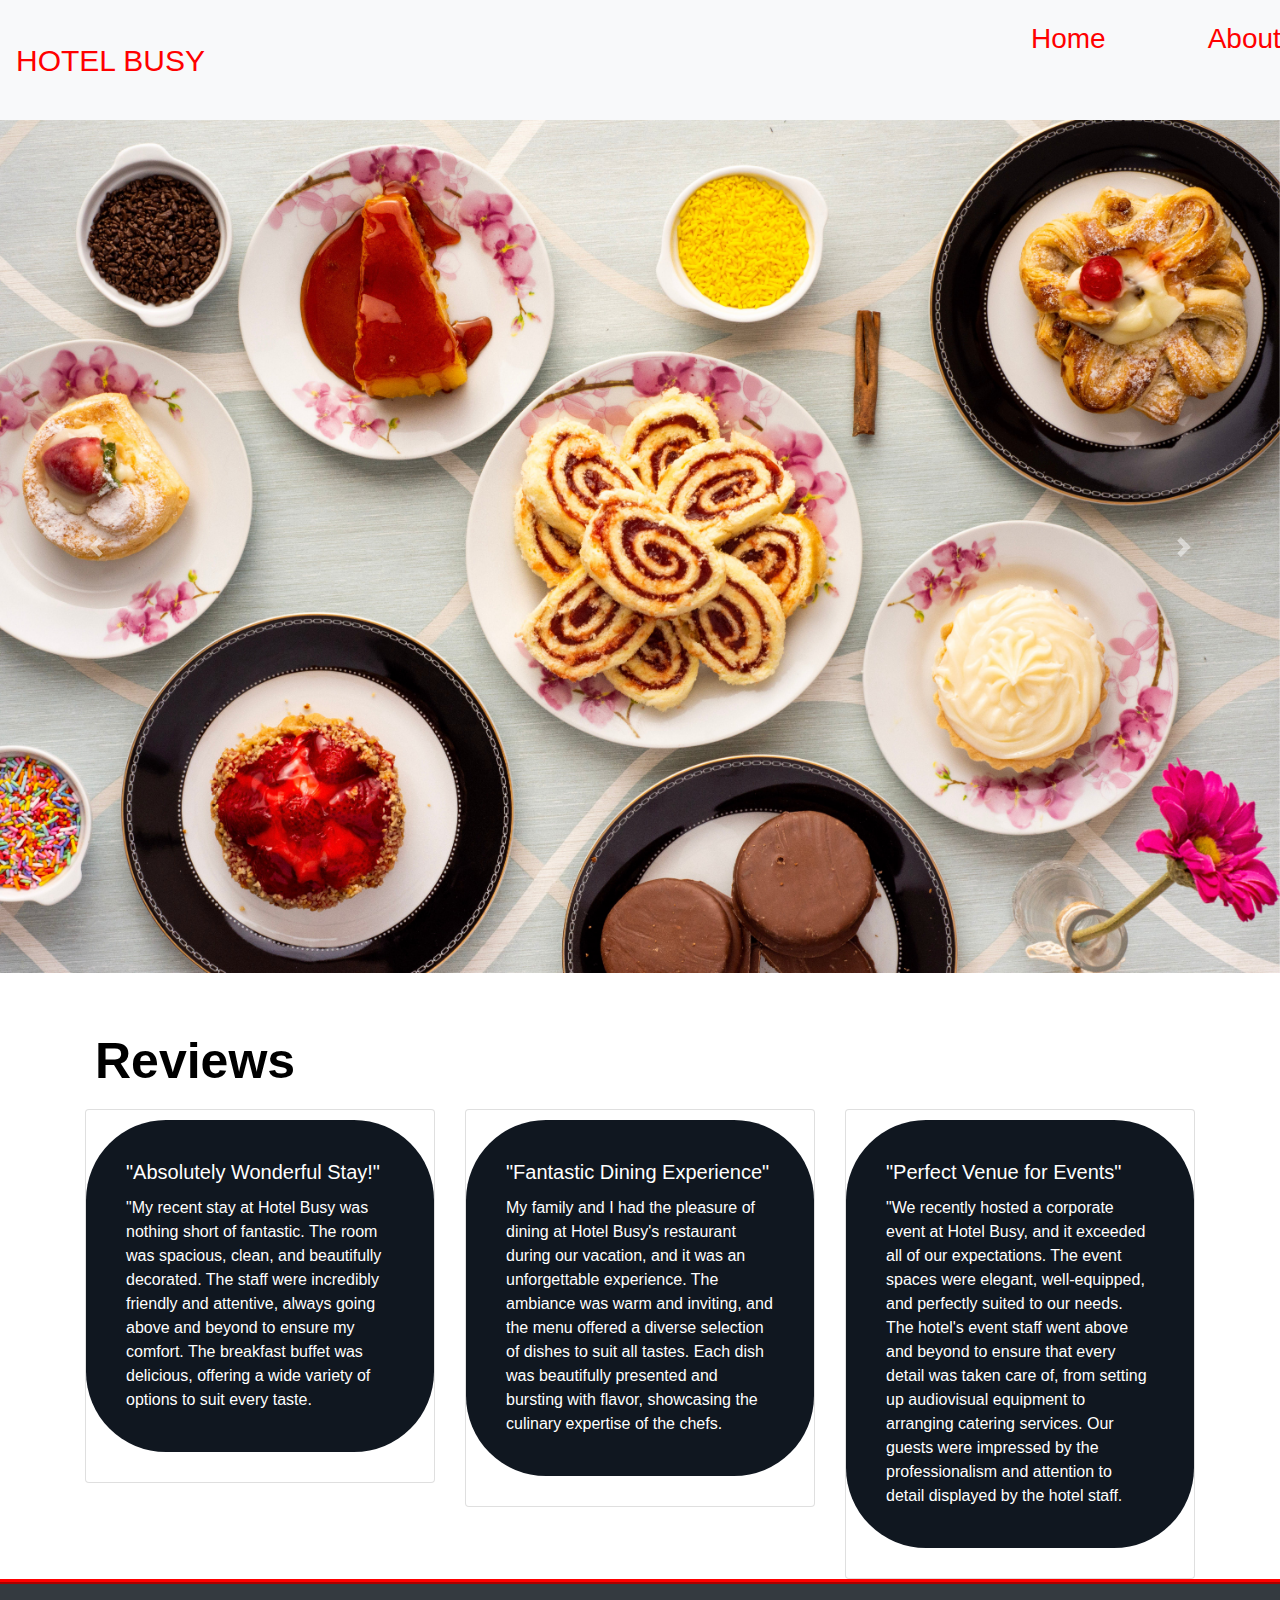
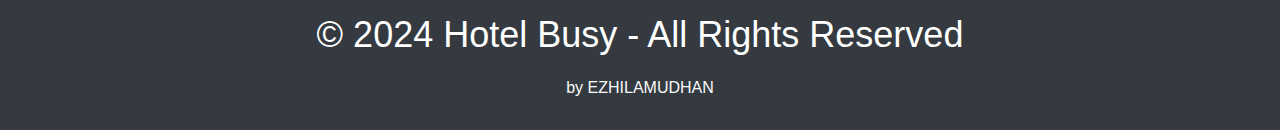
<file: index.html>
<!DOCTYPE html>
<html lang="en">
<head>
  <meta charset="UTF-8">
  <meta name="viewport" content="width=device-width, initial-scale=1.0">
  <title>HOTEL BUSY</title>
  <link href="https://stackpath.bootstrapcdn.com/bootstrap/4.5.2/css/bootstrap.min.css" rel="stylesheet">
  <link rel="stylesheet" href="style1.css">
</head>
<body>

<!-- Navigation -->
<nav class="navbar navbar-expand-lg navbar-light bg-light">
  <a id="hb" class="navbar-brand" href="">HOTEL BUSY</a>
  <button class="navbar-toggler" type="button" data-toggle="collapse" data-target="#navbarSupportedContent" aria-controls="navbarSupportedContent" aria-expanded="false" aria-label="Toggle navigation">
    <span class="navbar-toggler-icon"></span>
  </button>

  <div class="collapse navbar-collapse" id="navbarSupportedContent">
    <ul class="navbar-nav mr-auto">
      <li  class="nav-item active">
        <a id="home" class="nav-link" href="index.html">Home</a>
      </li>
      <li class="nav-item">
        <a id="about" class="nav-link" href="about.html">About</a>
      </li>
      <li class="nav-item">
        <a id="contact" class="nav-link" href="contact.html">Contact Us</a>
      </li>
    </ul>
  </div>
</nav>

<!-- Carousel -->
<div id="carouselExampleControls" class="carousel slide" data-ride="carousel">
  <div class="carousel-inner">
    <div class="carousel-item active">
      <img src="image1.jpg" class="d-block w-100" alt="Image 1">
    </div>
    <div class="carousel-item">
      <img src="image2.jpg" class="d-block w-100" alt="Image 2">
    </div>
    <div class="carousel-item">
      <img src="image3.jpg" class="d-block w-100" alt="Image 3">
    </div>
    <div class="carousel-item">
      <img src="image4.jpg" class="d-block w-100" alt="Image 4">
    </div>
    <div class="carousel-item">
      <img src="image5.jpg" class="d-block w-100" alt="Image 5">
    </div>
  </div>
  <a class="carousel-control-prev" href="#carouselExampleControls" role="button" data-slide="prev">
    <span class="carousel-control-prev-icon" aria-hidden="true"></span>
    <span class="sr-only">Previous</span>
  </a>
  <a class="carousel-control-next" href="#carouselExampleControls" role="button" data-slide="next">
    <span class="carousel-control-next-icon" aria-hidden="true"></span>
    <span class="sr-only">Next</span>
  </a>
</div>

<!-- Bootstrap Card Review Section -->
<div class="container mt-5">
  <h2 class="reviews">Reviews</h2>
  <div class="row">
    <div class="col-md-4">
      <div class="card">
        <div class="card-body">
          <h5 class="card-title">"Absolutely Wonderful Stay!"</h5>
          <p class="card-text">"My recent stay at Hotel Busy was nothing short of fantastic. The room was spacious, clean, and beautifully decorated. The staff were incredibly friendly and attentive, always going above and beyond to ensure my comfort. The breakfast buffet was delicious, offering a wide variety of options to suit every taste.</p>
        </div>
      </div>
    </div>
    <div class="col-md-4">
      <div class="card">
        <div class="card-body">
          <h5 class="card-title">"Fantastic Dining Experience"</h5>
          <p class="card-text">My family and I had the pleasure of dining at Hotel Busy's restaurant during our vacation, and it was an unforgettable experience. The ambiance was warm and inviting, and the menu offered a diverse selection of dishes to suit all tastes. Each dish was beautifully presented and bursting with flavor, showcasing the culinary expertise of the chefs.</p>
        </div>
      </div>
    </div>
    <div class="col-md-4">
      <div class="card">
        <div class="card-body">
          <h5 class="card-title">"Perfect Venue for Events"</h5>
          <p class="card-text">"We recently hosted a corporate event at Hotel Busy, and it exceeded all of our expectations. The event spaces were elegant, well-equipped, and perfectly suited to our needs. The hotel's event staff went above and beyond to ensure that every detail was taken care of, from setting up audiovisual equipment to arranging catering services. Our guests were impressed by the professionalism and attention to detail displayed by the hotel staff.</p>
        </div>
      </div>
    </div>
  </div>
</div>
<footer id="foot" class="footer-section text-center bg-dark text-light py-4">
    <div class="container">
      <p class="footer">&copy; 2024 Hotel Busy - All Rights Reserved</p>
      <h6>by EZHILAMUDHAN</h6>
    </div>
  </footer>

<script src="https://code.jquery.com/jquery-3.5.1.slim.min.js"></script>
<script src="https://cdn.jsdelivr.net/npm/@popperjs/core@2.5.4/dist/umd/popper.min.js"></script>
<script src="https://stackpath.bootstrapcdn.com/bootstrap/4.5.2/js/bootstrap.min.js"></script>
</body>
</html>
</file>
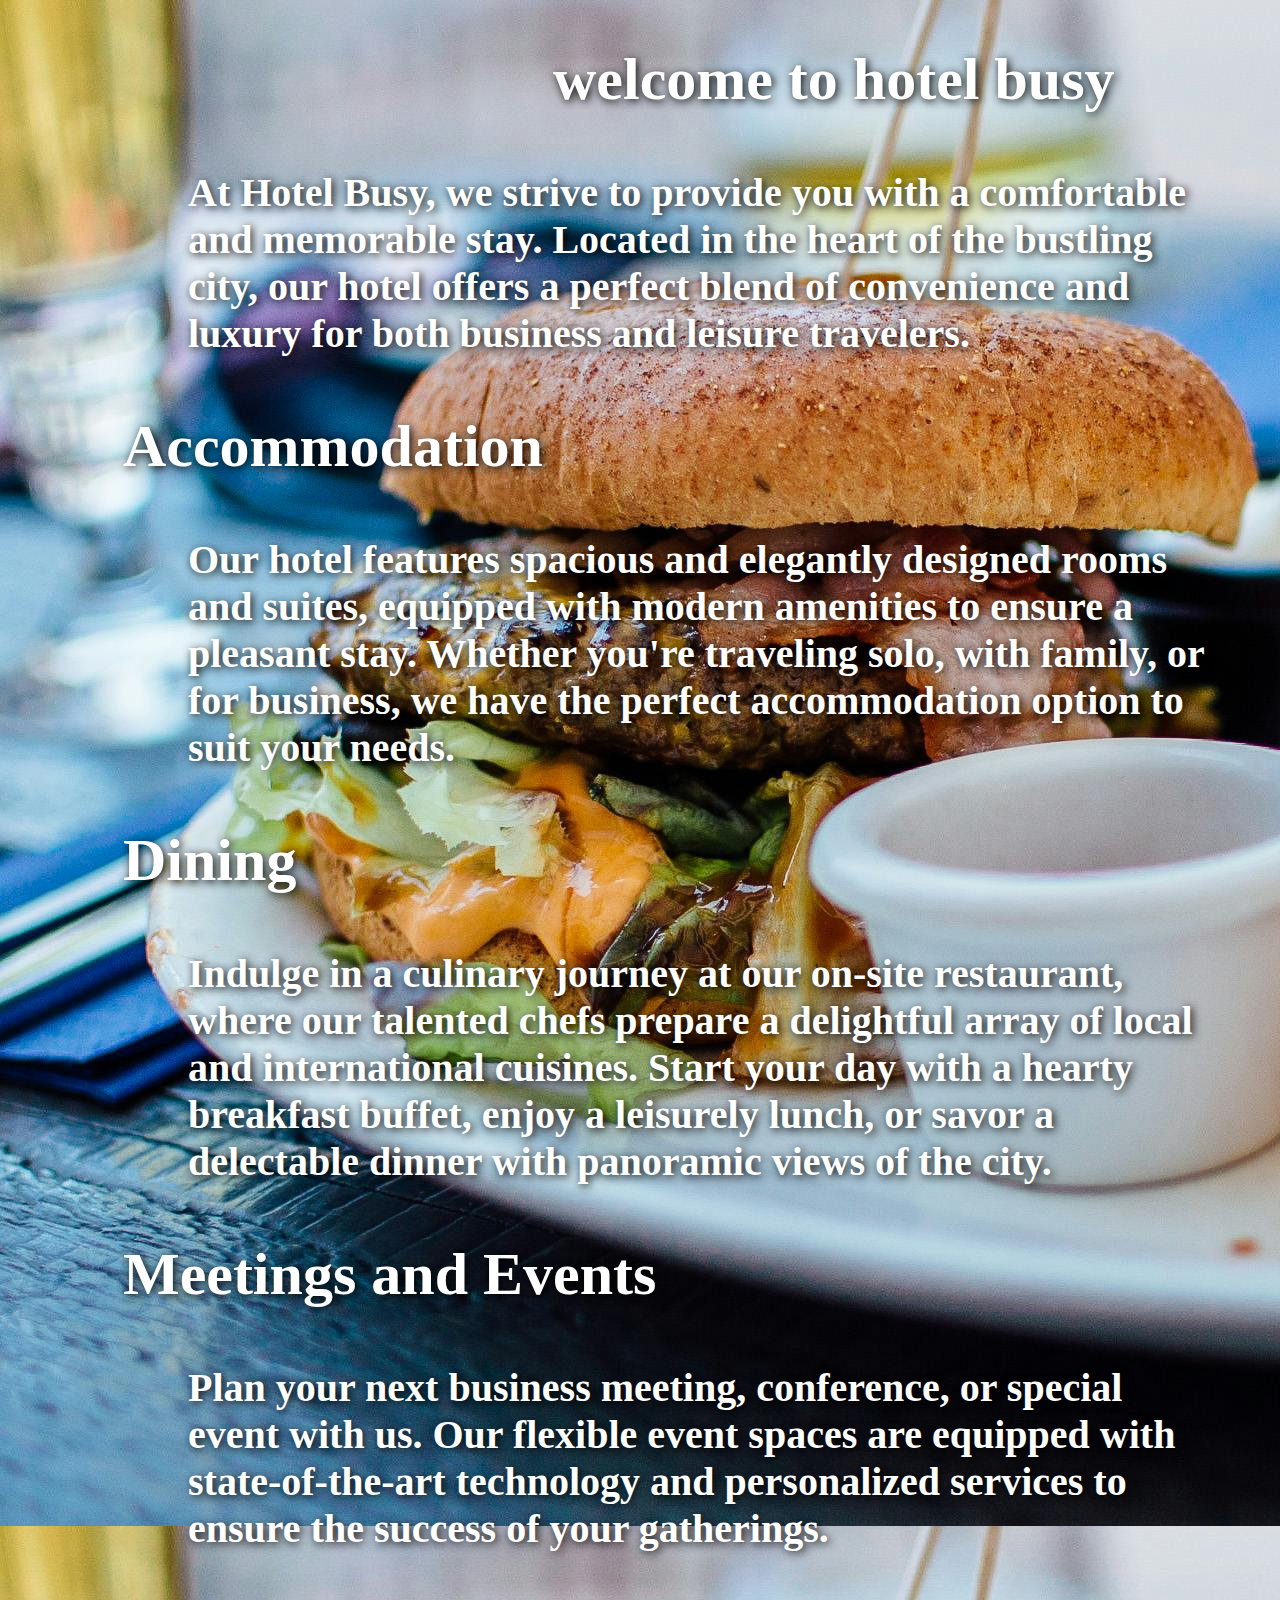
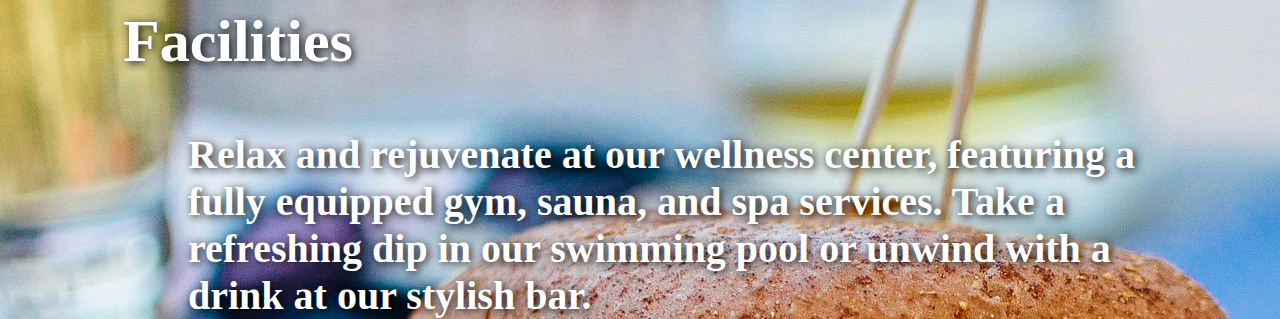
<file: about.html>
<html lang="en">
<head>
    <meta charset="UTF-8">
    <meta name="viewport" content="width=device-width, initial-scale=1.0">
    <title>About</title>
    <link rel="stylesheet" href="style2.css">
       <style>
        /* Responsive CSS */
        @media screen and (max-width: 768px) {
            .para {
                font-size: 3vw; /* Adjust font size for smaller screens */
            }
        }

        @media screen and (max-width: 576px) {
            .para {
                font-size: 2.5vw; /* Further adjust font size for even smaller screens */
            }
        }
    </style>
</head>
<body>
    <div class="para" style="font-size:5vw">
        <h1>welcome to hotel busy</h1>
        <p>At Hotel Busy, we strive to provide you with a comfortable and memorable stay. Located in the heart of the bustling city, our hotel offers a perfect blend of convenience and luxury for both business and leisure travelers.</p>
        <h2 class="h2">Accommodation</h2>
        <p>
        Our hotel features spacious and elegantly designed rooms and suites, equipped with modern amenities to ensure a pleasant stay. Whether you're traveling solo, with family, or for business, we have the perfect accommodation option to suit your needs.</p>
        <h2>Dining</h2>
        <p>
            Indulge in a culinary journey at our on-site restaurant, where our talented chefs prepare a delightful array of local and international cuisines. Start your day with a hearty breakfast buffet, enjoy a leisurely lunch, or savor a delectable dinner with panoramic views of the city.</p>
            <h2>Meetings and Events</h2>
            <p>
                Plan your next business meeting, conference, or special event with us. Our flexible event spaces are equipped with state-of-the-art technology and personalized services to ensure the success of your gatherings.</p>
                <h2>Facilities</h2>
                <p>
                    Relax and rejuvenate at our wellness center, featuring a fully equipped gym, sauna, and spa services. Take a refreshing dip in our swimming pool or unwind with a drink at our stylish bar.</p>
    </div>
</body>
</html>
</file>
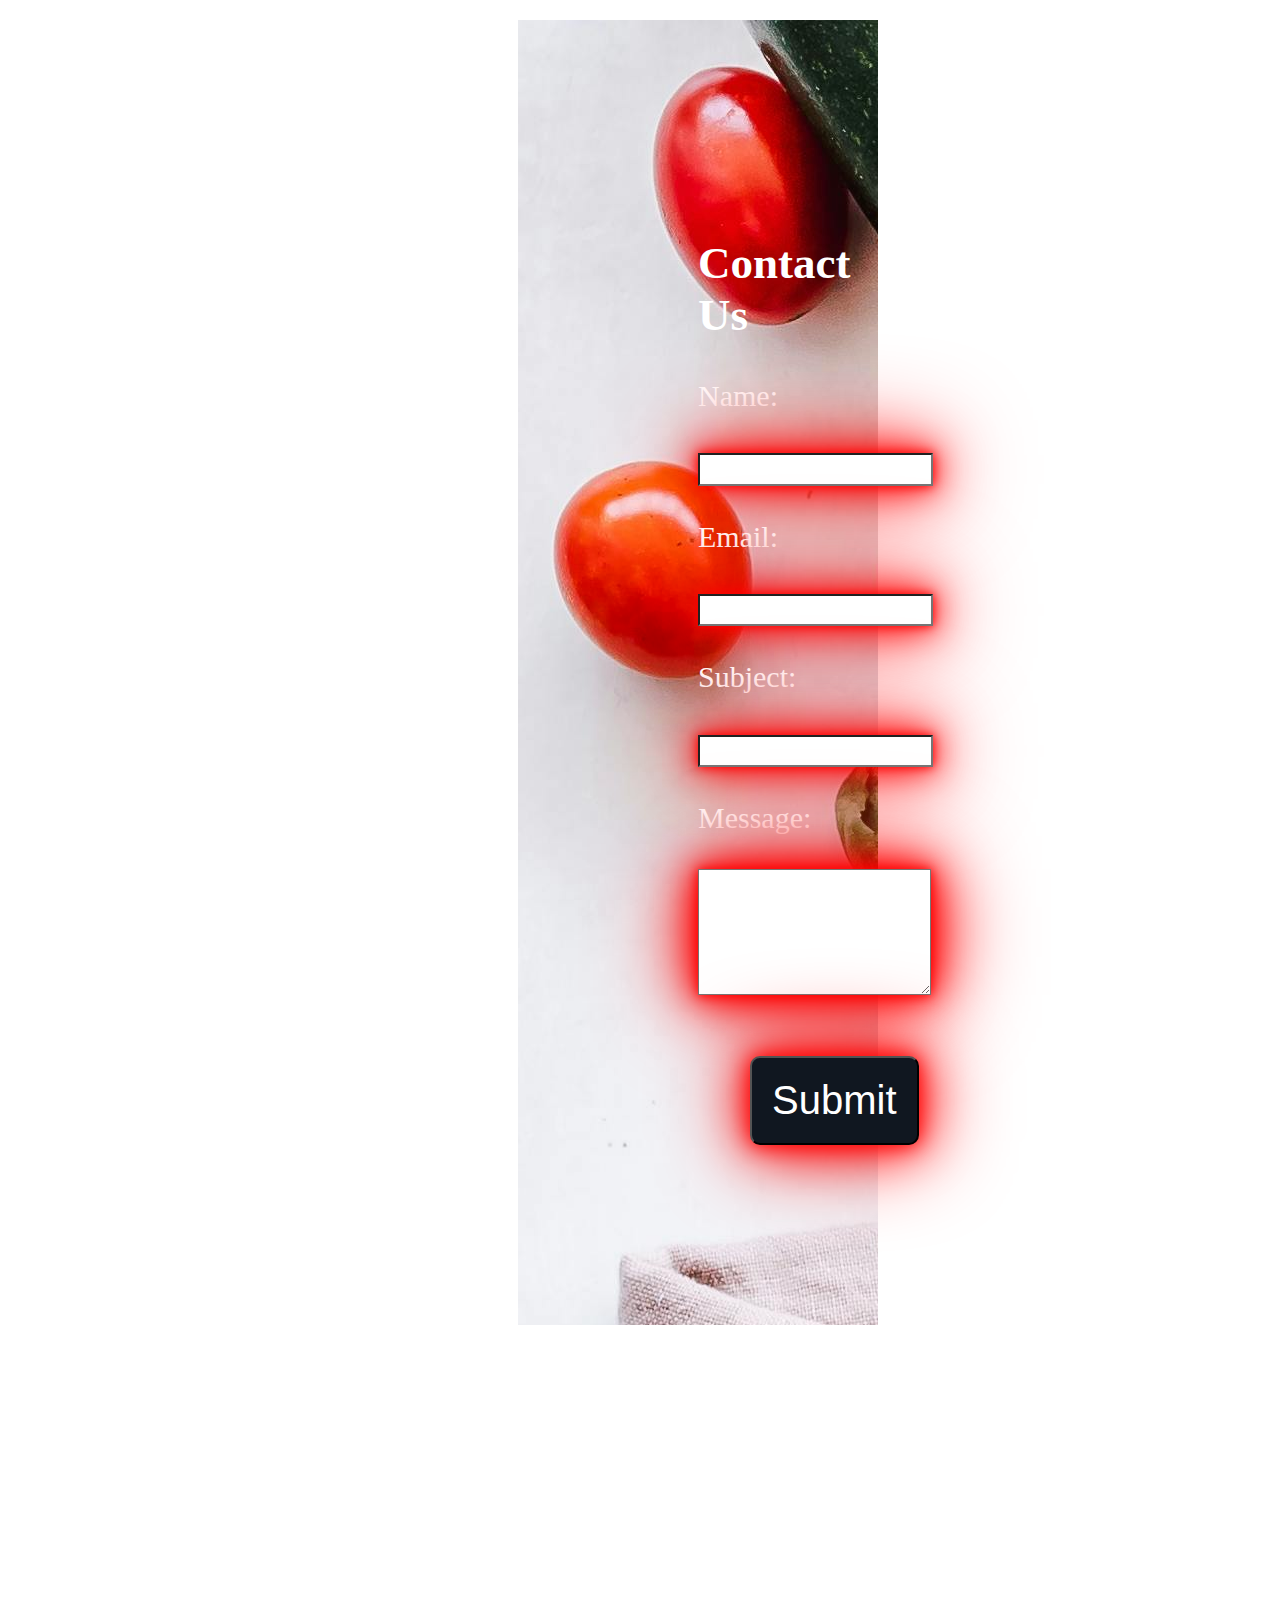
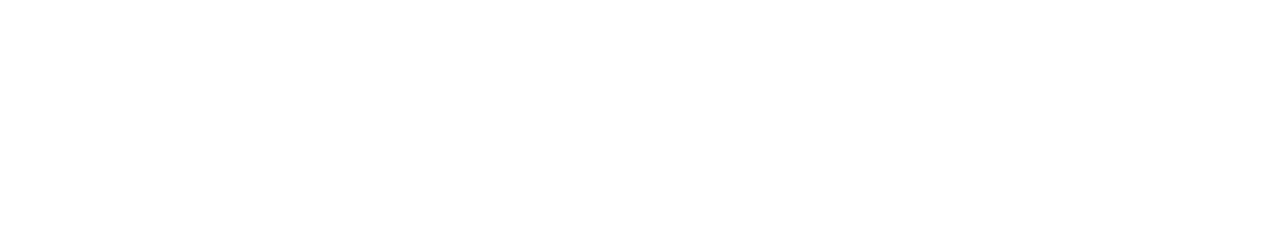
<file: contact.html>
<!DOCTYPE html>
<html lang="en">
<head>
  <meta charset="UTF-8">
  <meta name="viewport" content="width=device-width, initial-scale=1.0">
  <title>Contact Us</title>
  <link rel="stylesheet" href="style3.css">
  <style>
    /* Responsive CSS */
    @media screen and (max-width: 768px) {
      body {
        font-size: 3vw; /* Adjust font size for smaller screens */
      }
      
      .form {
        width: 80%; /* Adjust form width for smaller screens */
        margin: auto; /* Center the form */
      }
    }

    @media screen and (max-width: 576px) {
      body {
        font-size: 2.5vw; /* Further adjust font size for even smaller screens */
      }
    }
  </style>
</head>
<body style="font-size:5vw">
<div class="form">
<form action="#" method="POST">
    <h2>Contact Us</h2>
  <label for="name">Name:</label><br><br>
  <input type="text" id="name" name="name" required><br><br>
  
  <label for="email">Email:</label><br><br>
  <input type="email" id="email" name="email" required><br><br>
  
  <label for="subject">Subject:</label><br><br>
  <input type="text" id="subject" name="subject" required><br><br>
  
  <label for="message">Message:</label><br><br>
  <textarea id="message" name="message" rows="4" required></textarea><br><br>
  
  <input id="submit" type="submit" value="Submit">
</form>
</div>
</body>
</html>
</file>
<file: style1.css>
#hb{
    color: red;
    font-size: 30px;
}
#home{
    margin: 0 0 0 800px;
    padding: 10px;
    font-size:28px;
    color:red;
}
#home:hover{
    background-color: #101720;
    border-radius: 40px;
    box-shadow:1px 1px 2px blue,0 0 20px palevioletred,0 0 50px hotpink ;
    color: WHITE;
    padding: 11px;
}
#contact{
    margin: 0 0 0 83px;
    padding: 10px;
    font-size:28px;
    color:red;
}
#contact:hover{
    background-color: #101720;
    border-radius: 40px;
    box-shadow:1px 1px 2px blue,0 0 20px palevioletred,0 0 50px hotpink ;
    color: WHITE;
    padding: 11px;
}
#about{
    margin: 0 0 0 82px;
    padding: 10px;
    font-size:28px;
    color:red;
}
#about:hover{
    background-color: #101720;
    border-radius: 40px;
    box-shadow:1px 1px 2px blue,0 0 20px palevioletred,0 0 50px hotpink ;
    color: WHITE;
    padding: 11px;
}
.footer,footer{
    color:white;
    font-size: 1.5em;
}
footer{
    border-top: 5px ridge red;
}

div.card-body{
    background-color:#101720;
    color: white;
    border-radius:80px;
    padding:40px;
    margin-top: 10px;
    margin-bottom:30px;
}
div.card-body:hover{
    box-shadow:1px 1px 10px rgb(20, 255, 51), 1px 1px 30px rgb(48, 255, 65),1px 1px 50px yellow,1px 1px 75px yellow;
}
h2.reviews{
    padding:10px;
    color:black;
    font-size: 50px;
    font-weight: bolder;
    /*width: 150px;
    margin-right:30em;
    background-color: #101720;
    border-left: 20px solid red;
    border-bottom:20px solid red*/
}
</file>
<file: style2.css>
h2{

    color:white;
    font-family: Georgia, 'Times New Roman', Times, serif;
    font-weight: bold;
    font-size: 60px;
    margin:40px 0 50px 20px;
    padding:5px;
    border-radius: 10px;
    width:700px;
    text-shadow: 2px 2px 10px black;
}
h1{
    color:white;
    font-weight: bold;
    font-family: Georgia, 'Times New Roman', Times, serif;
    font-size: 60px;
    margin:40px 0 50px 7.5em;
    padding:5px;
    width:700px;
    text-shadow: 2px 2px 10px black;
}
div,p{
    color:white;
    font-weight: bold;
    font-family: Georgia, 'Times New Roman', Times, serif;
    margin:0 40px 50px 90px;
    font-size: 40px;
    text-shadow: 2px 2px 10px black;
}
body{
    background-image: url(image7.jpg);
    width:100%;
    height: 100%;
}
</file>
<file: style3.css>
.form{
    font-size: 30px;
    margin:17em;
    margin-top:20px;
    padding:6em;
    align-items: center;
    color: white;
    background-image: url(image6.jpg);
}
#name{
    width: 17em;
    height: 2em;
    box-shadow: 0 0 10px red,0 0 30px red,0 0 60px red,0 0 100px red;
}
#email{
    width: 17em;
    height: 2em;
    box-shadow: 0 0 10px red,0 0 30px red,0 0 60px red,0 0 100px red;
}
#subject{
    width: 17em;
    height: 2em;
    box-shadow: 0 0 10px red,0 0 30px red,0 0 60px red,0 0 100px red;
}
#message{
    width: 17em;
    height: 9em; 
    box-shadow: 0 0 10px red,0 0 30px red,0 0 60px red,0 0 100px red;
}
#submit{
    font-size: 40px;
    background-color: #101720;
    color: white;
    margin-left:1.3em;
    margin-top:20px;
    border-radius:10px;
    padding:20px;
    box-shadow: 0 0 20px red,0 0 50px red,0 0 90px red;
}
</file>
